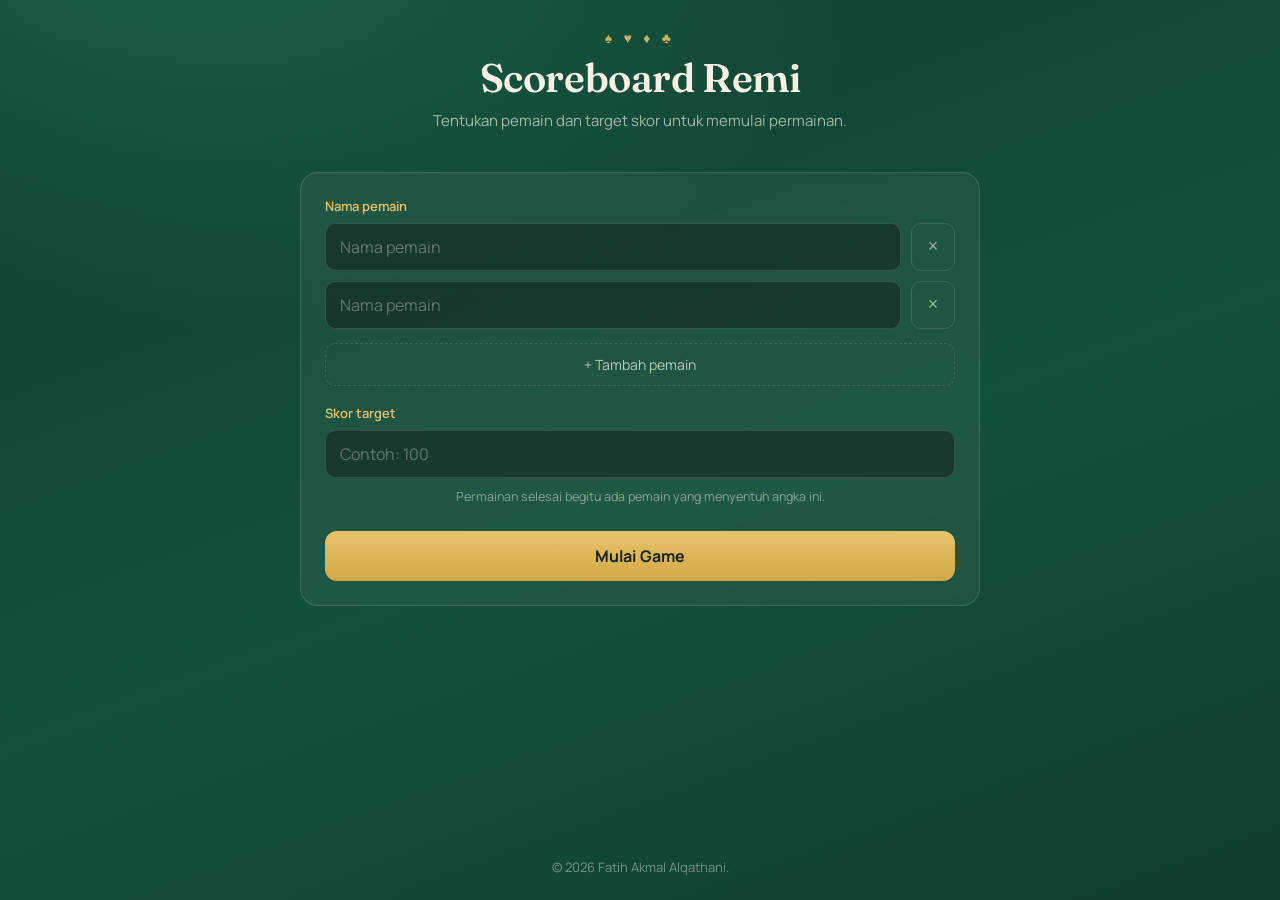
<file: index.html>
<!DOCTYPE html>
<html lang="id">
<head>
  <meta charset="UTF-8">
  <meta name="viewport" content="width=device-width, initial-scale=1.0">
  <title>Scoreboard Remi</title>
  <link rel="stylesheet" href="style.css">
</head>
<body>
<div class="wrap">
  <header>
    <div class="suit-row">♠ ♥ ♦ ♣</div>
    <h1>Scoreboard Remi</h1>
    <p class="sub">Tentukan pemain dan target skor untuk memulai permainan.</p>
  </header>

  <div id="global-error" class="error-box hidden"></div>

  <div class="card">
    <div class="field">
      <label>Nama pemain</label>
      <div id="player-list"></div>
      <button class="ghost-btn" id="add-player-btn" type="button">+ Tambah pemain</button>
    </div>

    <div class="field">
      <label>Skor target</label>
      <input type="number" id="target-score" placeholder="Contoh: 100" inputmode="numeric">
    </div>
    <center><p class="hint">Permainan selesai begitu ada pemain yang menyentuh angka ini.</p></center>

    <button class="primary-btn" id="start-btn" type="button">Mulai Game</button>
  </div>
    <footer>
       <center> &copy; 2026 Fatih Akmal Alqathani. <center>
    </footer>
</div>

<script type="module" src="setup.js"></script>
</body>
</html>
</file>
<file: style.css>
@import url('https://fonts.googleapis.com/css2?family=Fraunces:opsz,wght@9..144,500;9..144,600;9..144,700&family=Manrope:wght@400;500;600;700;800&display=swap');

:root{
  --felt-dark: #0f3d2e;
  --felt: #14513d;
  --felt-light: #1b6349;
  --cream: #f6f1e4;
  --gold: #d1a846;
  --gold-bright: #e8c369;
  --ink: #14231c;
  --minus: #c1573f;
  --line: rgba(246,241,228,0.14);
}

*{ box-sizing: border-box; }

body{
  margin:0;
  min-height:100vh;
  background:
    radial-gradient(1200px 700px at 15% -10%, var(--felt-light), transparent 60%),
    linear-gradient(160deg, var(--felt-dark), var(--felt) 55%, var(--felt-dark));
  color: var(--cream);
  font-family: 'Manrope', sans-serif;
  padding: 28px 16px 60px;
  -webkit-font-smoothing: antialiased;
}

.wrap{ max-width: 680px; margin: 0 auto; }
header{ text-align:center; margin-bottom: 24px; }
.suit-row{ font-size: 14px; letter-spacing: 0.3em; color: var(--gold-bright); opacity: 0.85; margin-bottom: 6px; }
h1{ font-family: 'Fraunces', serif; font-weight: 600; font-size: 40px; margin: 0; letter-spacing: -0.01em; }
.sub{ color: rgba(246,241,228,0.65); font-size: 15px; margin-top: 8px; line-height: 1.5; }

.card{
  background: rgba(246,241,228,0.05);
  border: 1px solid var(--line);
  border-radius: 18px;
  padding: 24px;
  backdrop-filter: blur(4px);
}

.field{ margin-bottom: 18px; }
label{ display:block; font-size: 13px; color: var(--gold-bright); margin-bottom: 8px; font-weight: 600; }

body {
  margin: 0;
  min-height: 100vh; /* tinggi minimal satu layar penuh */
  display: flex;
  flex-direction: column;
  background:
    radial-gradient(1200px 700px at 15% -10%, var(--felt-light), transparent 60%),
    linear-gradient(160deg, var(--felt-dark), var(--felt) 55%, var(--felt-dark));
  color: var(--cream);
  font-family: 'Manrope', sans-serif;
  padding: 28px 16px 24px;
  -webkit-font-smoothing: antialiased;
}

.wrap {
  max-width: 680px;
  width: 100%;
  margin: 0 auto;
  flex: 1;            /* mendorong elemen di bawahnya */
  display: flex;
  flex-direction: column;
}

footer {
  margin-top: auto;   /* kunci agar otomatis terdorong ke dasar */
  text-align: center;
  font-size: 13px;
  color: rgba(246, 241, 228, 0.45);
  padding-top: 32px;
}

input[type="text"], input[type="number"]{
  width: 100%;
  background: rgba(20,35,28,0.55);
  border: 1px solid var(--line);
  border-radius: 10px;
  padding: 12px 14px;
  color: var(--cream);
  font-family: 'Manrope', sans-serif;
  font-size: 16px;
  outline: none;
  transition: border-color 0.15s;
}
input:focus{ border-color: var(--gold); }
input::placeholder{ color: rgba(246,241,228,0.35); }

.player-row{ display:flex; gap: 10px; margin-bottom: 10px; }
.player-row input{ flex:1; }

.remove-btn{
  background: transparent;
  border: 1px solid var(--line);
  color: rgba(246,241,228,0.6);
  border-radius: 10px;
  width: 44px;
  font-size: 18px;
  cursor: pointer;
  flex-shrink: 0;
}
.remove-btn:hover{ border-color: var(--minus); color: var(--minus); }

.ghost-btn{
  width: 100%; background: transparent; border: 1px dashed var(--line);
  color: rgba(246,241,228,0.75); border-radius: 10px; padding: 11px;
  font-size: 14px; font-family: 'Manrope', sans-serif; cursor: pointer; margin-top: 4px;
}
.ghost-btn:hover{ border-color: var(--gold); color: var(--gold-bright); }

.primary-btn{
  width: 100%; background: linear-gradient(180deg, var(--gold-bright), var(--gold));
  color: var(--ink); border: none; border-radius: 12px; padding: 14px;
  font-size: 16px; font-weight: 700; font-family: 'Manrope', sans-serif;
  cursor: pointer; margin-top: 8px; letter-spacing: 0.01em;
}
.primary-btn:hover{ filter: brightness(1.05); }
.primary-btn:disabled{ opacity: 0.5; cursor: not-allowed; }

.hint{ font-size: 12.5px; color: rgba(246,241,228,0.5); margin-top: -8px; margin-bottom: 18px; }
.error-box{ background: rgba(193,87,63,0.15); border: 1px solid rgba(193,87,63,0.4); color: #f0b8ab; border-radius: 10px; padding: 11px 14px; font-size: 13.5px; margin-bottom: 16px; }
.hidden{ display:none !important; }

.game-top{ display:flex; justify-content: space-between; align-items: center; margin-bottom: 16px; flex-wrap: wrap; gap: 8px; }
.target-pill{ font-size: 13px; color: var(--gold-bright); border: 1px solid var(--line); padding: 6px 12px; border-radius: 999px; }
.reset-link{ background:none; border:none; color: rgba(246,241,228,0.55); font-size: 13px; cursor:pointer; text-decoration: underline; text-underline-offset: 3px; font-family: 'Manrope', sans-serif; }
.reset-link:hover{ color: var(--cream); }

.winner-banner{ background: linear-gradient(135deg, var(--gold-bright), var(--gold)); color: var(--ink); border-radius: 16px; padding: 22px; text-align:center; margin-bottom: 20px; }
.winner-banner .crown{ font-size: 22px; display:block; margin-bottom: 6px; letter-spacing: 0.2em; }
.winner-banner h2{ font-family: 'Fraunces', serif; font-size: 24px; margin: 0 0 4px; }
.winner-banner p{ margin:0; font-size: 14px; opacity:0.75; }

.table-scroll{ overflow-x: auto; border-radius: 16px; border: 1px solid var(--line); }
table{ width: 100%; border-collapse: collapse; min-width: 340px; }

thead th{ background: rgba(0,0,0,0.18); font-size: 12px; color: rgba(246,241,228,0.6); font-weight: 600; padding: 12px 10px; text-align: center; border-bottom: 1px solid var(--line); white-space: nowrap; }
thead th:first-child{ text-align:left; padding-left: 14px; }
thead th.leader{ color: var(--gold-bright); }

tbody td{ padding: 11px 10px; text-align:center; font-size: 15px; border-bottom: 1px solid var(--line); font-variant-numeric: tabular-nums; }
tbody td:first-child{ text-align:left; padding-left:14px; color: rgba(246,241,228,0.5); font-size:13px; }
tbody tr:last-child td{ border-bottom: none; }
.pos{ color: #9fd8b8; }
.neg{ color: var(--minus); }

tfoot td{ padding: 14px 10px; text-align:center; font-weight: 800; font-size: 17px; background: rgba(0,0,0,0.2); border-top: 1px solid var(--line); font-variant-numeric: tabular-nums; }
tfoot td:first-child{ text-align:left; padding-left:14px; font-weight:600; font-size:13px; color: rgba(246,241,228,0.6); }
tfoot td.leader-total{ color: var(--gold-bright); }

.add-round{ margin-top: 18px; }
.add-round h3{ font-family:'Fraunces', serif; font-weight: 600; font-size: 18px; margin: 0 0 14px; }
.round-input-row{ display:flex; align-items:center; justify-content: space-between; gap: 12px; margin-bottom: 12px; }
.round-input-row .name{ font-size: 14px; flex: 1; }
.round-input-row input{ width: 100px; text-align: center; }

.action-row{ display:flex; gap: 10px; margin-top: 6px; }
.action-row .primary-btn{ margin-top:0; }
.undo-btn{ background: transparent; border: 1px solid var(--line); color: rgba(246,241,228,0.7); border-radius: 12px; padding: 14px 18px; font-size: 14px; font-family:'Manrope', sans-serif; cursor: pointer; white-space: nowrap; }
.undo-btn:hover{ border-color: var(--gold); color: var(--gold-bright); }
.undo-btn:disabled{ opacity: 0.35; cursor: not-allowed; }
</file>
